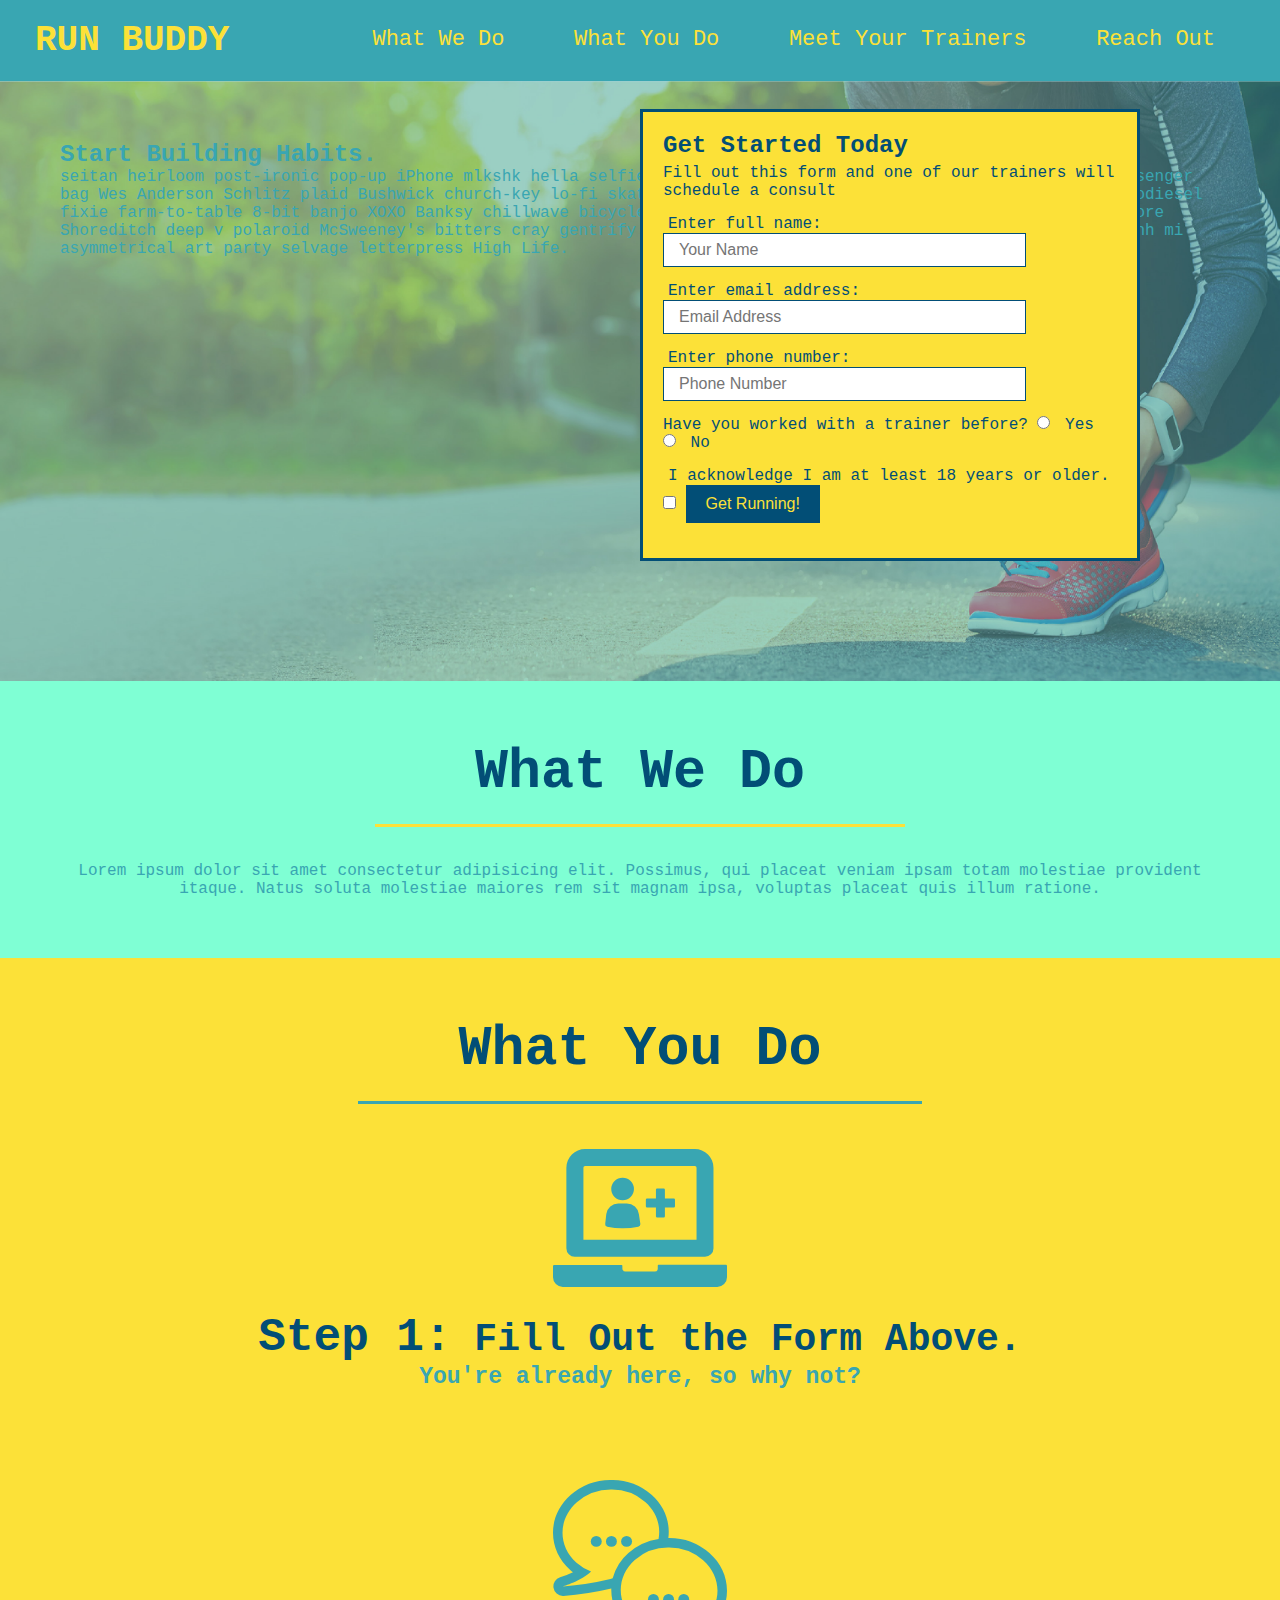
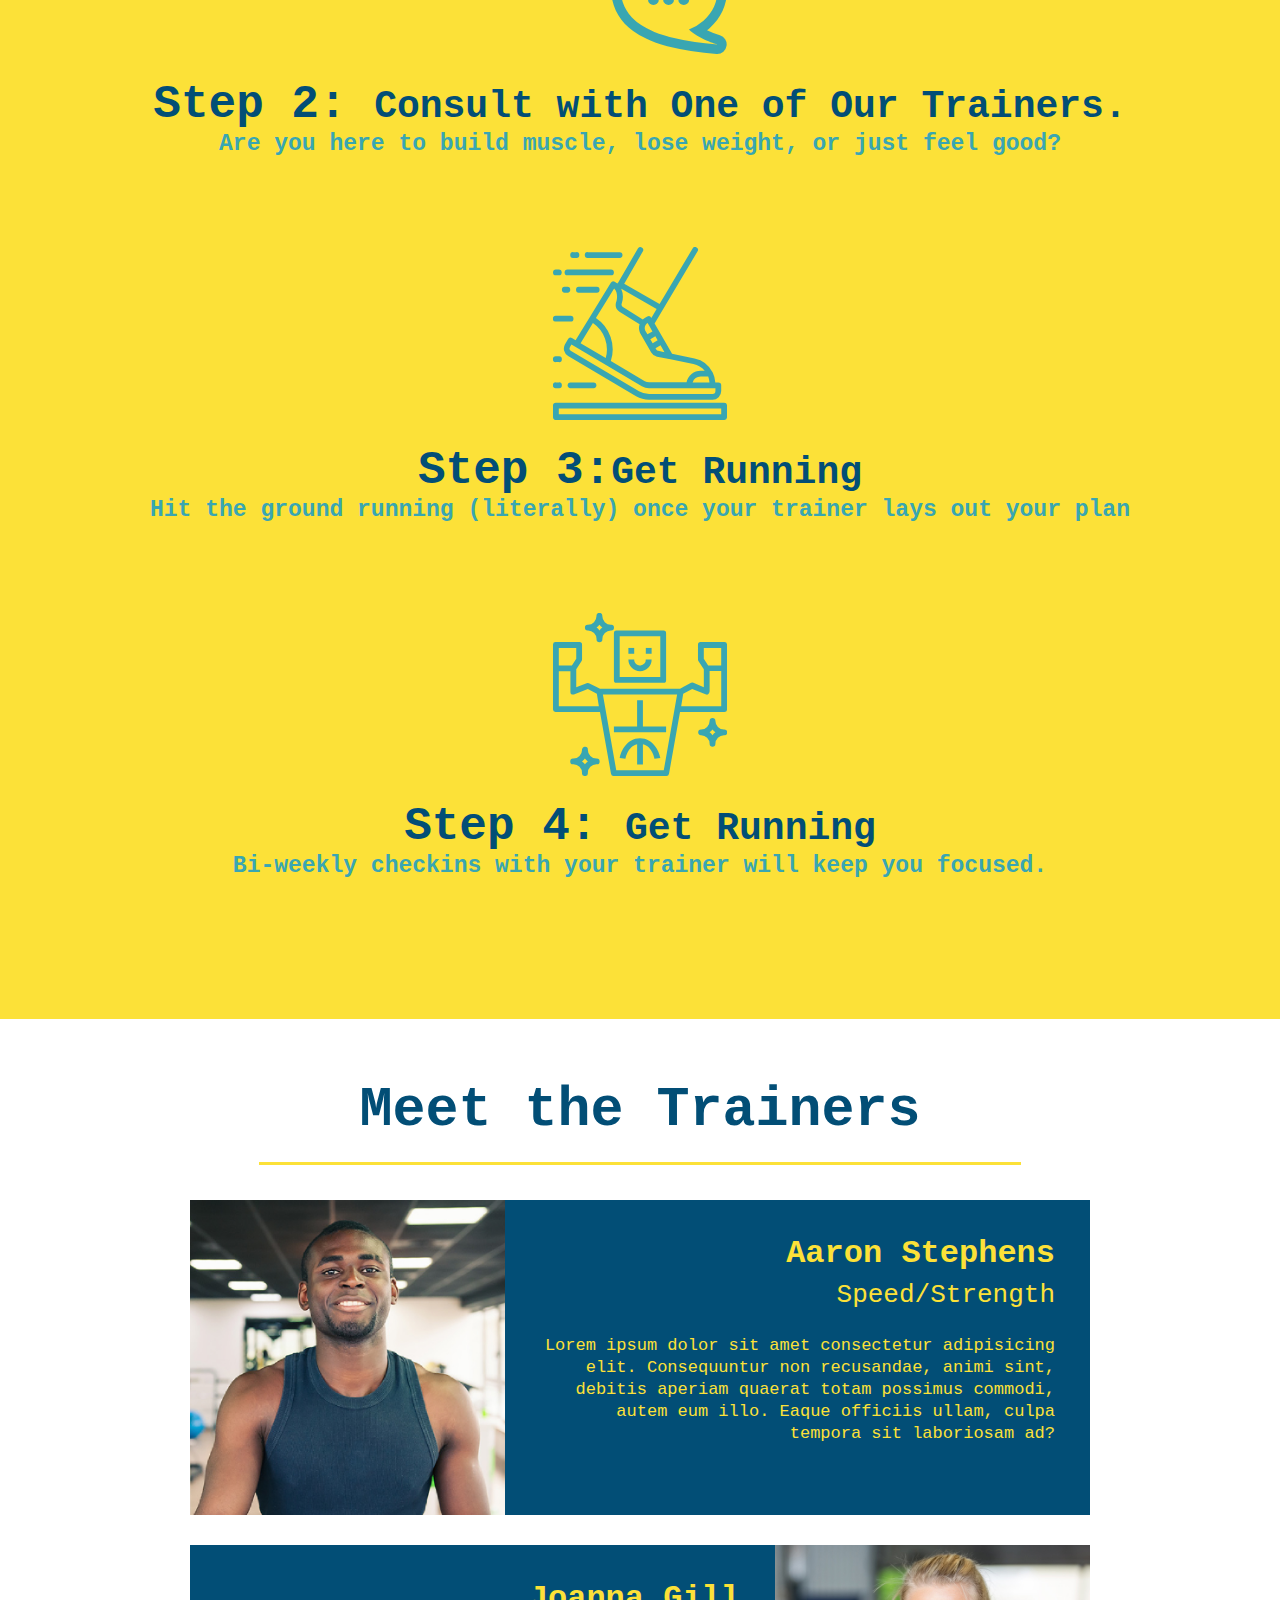
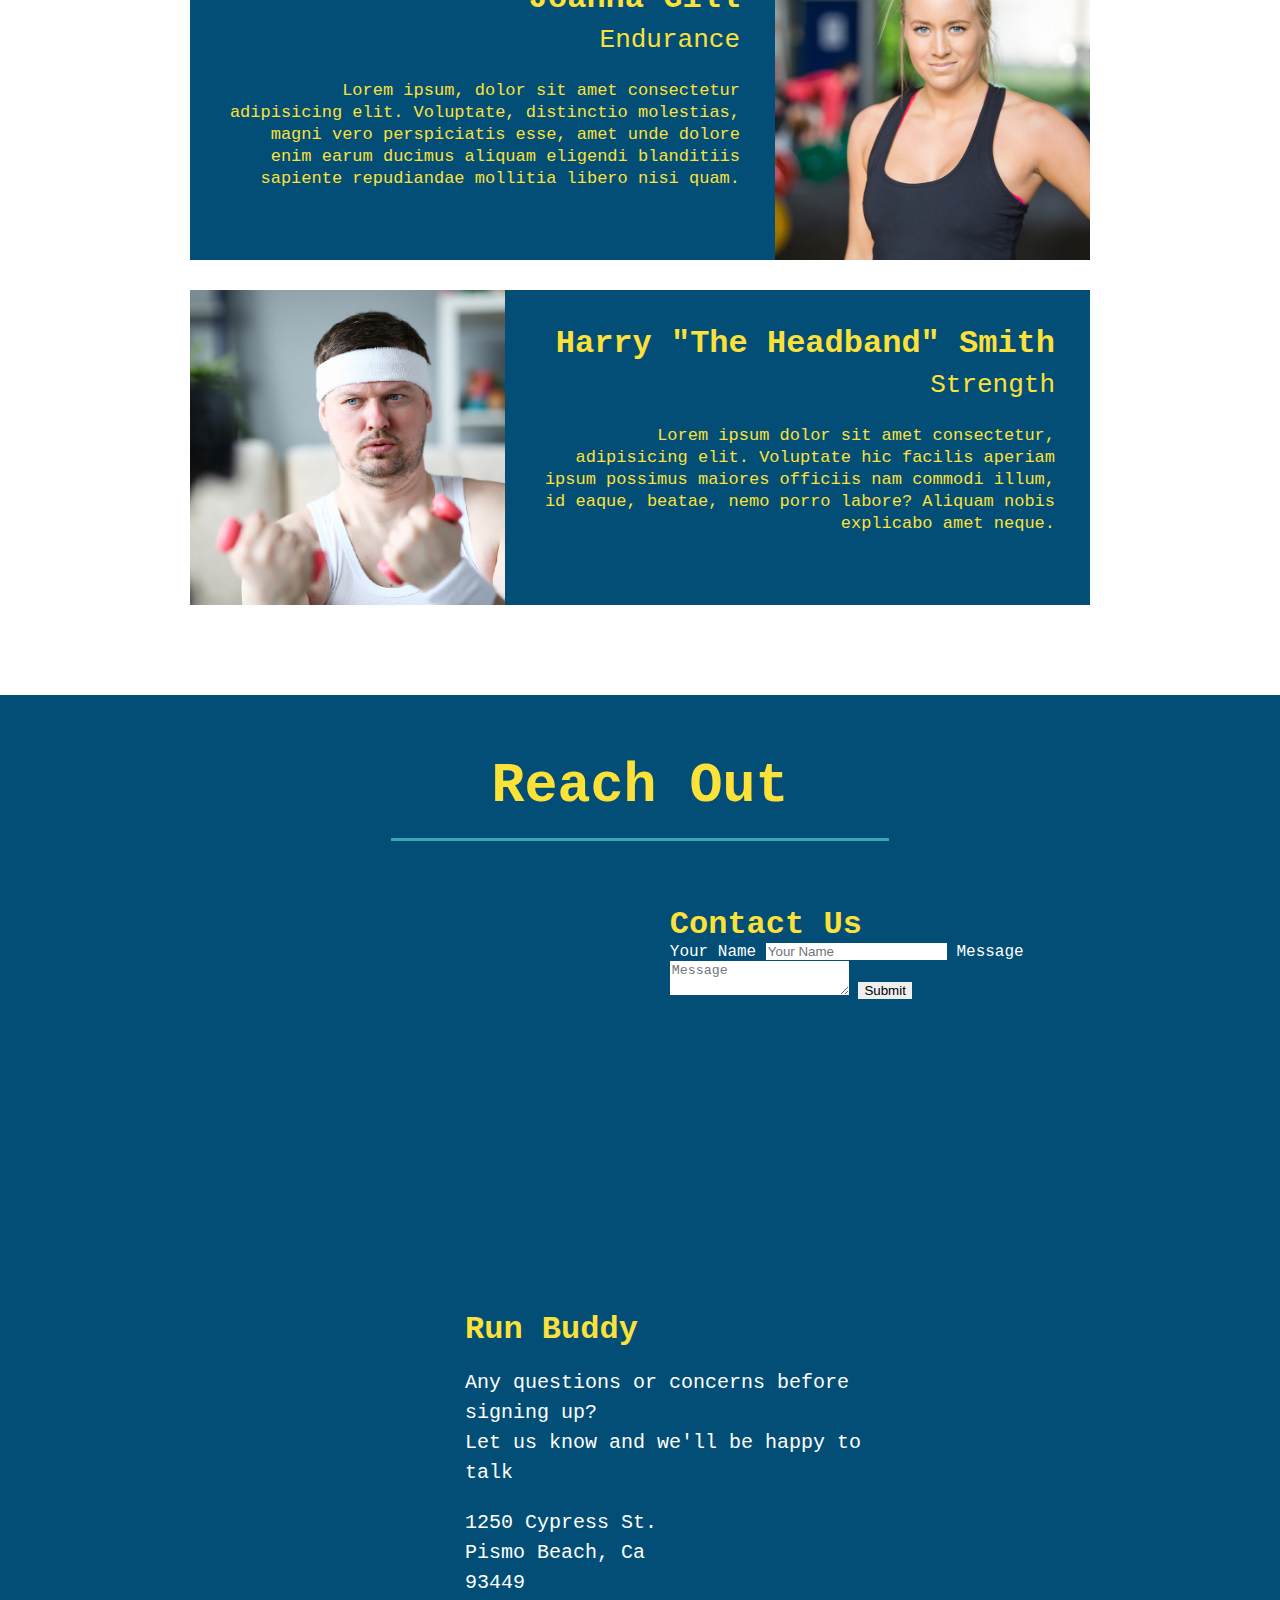
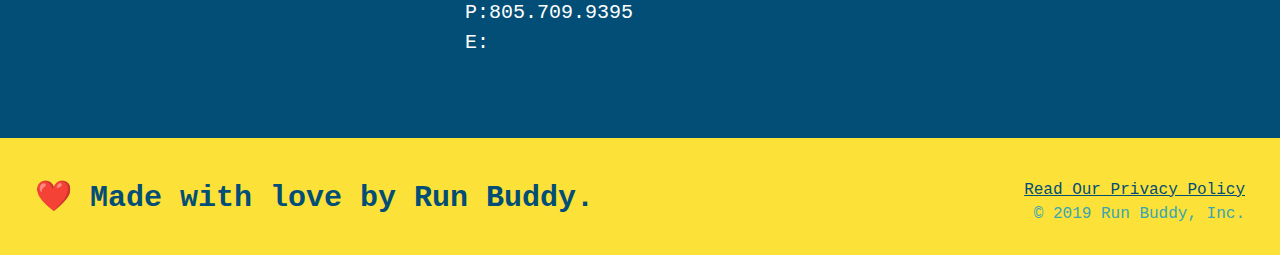
<file: index.html>
<!DOCTYPE html>
<html lang="en">
    <head>
        <meta charset="UTF-8" />
        <title>Run Buddy</title>
        <link rel="stylesheet" href="./assets/CSS/style.css">
    
    </head>
    <body>
        <!--navigation-->
        <header>
            <h1>
                <a href="/">RUN BUDDY</a>
                </h1>
            <nav>
                <!--Unordered list element-->
                <ul>
                    <li>
                    <!--anchored elements-->    
                        <a href="#what-we-do">What We Do</a>
                    </li>
                    <li>
                        <a href="#what-you-do">What You Do</a>
                    </li>
                    <li>
                        <a href="#your-trainers">Meet Your Trainers</a>
                    </li>
                    <li>
                        <a href="#reach-out">Reach Out</a>
                    </li>  
                </ul>
            </nav>
        </header>
        <!--end navigation-->

        <!--hero/jumbotron-->
        <section class="hero">
            <div class="hero-cta">
                <h2>Start Building Habits.</h2>
                <p>
                  seitan heirloom post-ironic pop-up iPhone mlkshk hella selfies fashion axe occupy readymade put a bird on it messenger bag Wes Anderson Schlitz plaid Bushwick church-key lo-fi skateboard slow-carb hashtag trust fund Williamsburg biodiesel fixie farm-to-table 8-bit banjo XOXO Banksy chillwave bicycle rights retro cliche tattooed bespoke irony mumblecore Shoreditch deep v polaroid McSweeney's bitters cray gentrify tofu Marfa you probably haven't heard of them yr banh mi asymmetrical art party selvage letterpress High Life.
                </p>
              </div>
            <div class="hero-form">
                 <h3>Get Started Today</h3>
                    <p>Fill out this form and one of our trainers will schedule a consult</p>
                    <form>
                        <label for ="name">
                            Enter full name:</label>
                        <input type ="text" placeholder="Your Name" name="name" id="name"class="form-input"/>
                        <label for ="email">
                            Enter email address:</label> 
                        <input type ="text" placeholder="Email Address" name="email" id="email"class="form-input"/>
                        <label for ="phone">
                            Enter phone number:</label>
                        <input type="tel" placeholder="Phone Number" name="phone" id="phone"class="form-input"/>
                        <p>
                            Have you worked with a trainer before?
                            <input type="radio" name="trainer-confirm" id="trainer-yes" />
                            <label for="trainer-yes">Yes</label>
                            <input type="radio" name="trainer-confirm" id="trainer-no" />
                            <label for="trainer-no">No</label>
                        </p>
                        <p>
                            <label for="checkbox">I acknowledge I am at least 18 years or older.</label>
                            <input type="checkbox" name="age-confirm" id="checkbox"/>
                            <button type ="submit">
                            Get Running!
                        
                            </button>
                        </p>
                      
                    </form>

            </div>
        </section>
        <!--end hero-->
        <!--"what we do" section-->
        <section id="what we do" class="intro">
            <h2 class="section-title primary-border">What We Do</h2>
            <p>Lorem ipsum dolor sit amet consectetur adipisicing elit. Possimus, qui placeat veniam ipsam totam molestiae provident itaque. Natus soluta molestiae maiores rem sit magnam ipsa, voluptas placeat quis illum ratione.

            </p>
        </section>
        <!--"What you do" section-->
        <section id="what you do" class="steps">
            <h2 class="section-title secondary-border">What You Do</h2>
            <div>
                <!--insert img element-->
                <img src="./assets/step-1.svg" alt=""/>
                <h3>
                    Step 1:<span> Fill Out the Form Above.</span>
                    <p>You're already here, so why not?
                    </p>
                </h3>
            </div>
            <div>
                <img src="assets/step-2.svg"alt=""/>
                <h3>
                    Step 2: <span>Consult with One of Our Trainers.</span>
                    <p>Are you here to build muscle, lose weight, or just feel good?</p>
                </h3>
            </div>
            <div>
                <img src="assets/step-3.svg"alt=""/>
                <h3>
                    Step 3:<span>Get Running</span>
                    <p>Hit the ground running (literally) once your trainer lays out your plan</p>
                </h3>
            </div>
            <div>
                <img src="assets/step-4.svg"alt=""/>
                <h3>Step 4: <span>Get Running</span>
                    <p>Bi-weekly checkins with your trainer will keep you focused.</p>
                </h3>
            </div>
        </section>
        <!--"Meet the trainers" section-->
        <section id="your-trainers" class="trainers">
            <h2 class="section-title primary-border">Meet the Trainers</h2>
            <article class="trainer">
                <img src="assets/trainer-1.jpg"alt="Aaron Stephens in his workout clothes ready to pump iron."/>
               <div class="trainer-bio text-right">
                <h3>Aaron Stephens</h3>
                <h4>Speed/Strength</h4>
                    <p> Lorem ipsum dolor sit amet consectetur adipisicing elit. Consequuntur non recusandae, animi sint, debitis aperiam quaerat totam possimus commodi, autem eum illo. Eaque officiis ullam, culpa tempora sit laboriosam ad?
                    </p>
                </div>
            </article>
            <!-- second trainer bio -->
            <article class="trainer">
                <div class="trainer-bio text-right">
                <h3>Joanna Gill</h3>
                <h4>Endurance</h4>
                <p>Lorem ipsum, dolor sit amet consectetur adipisicing elit. Voluptate, distinctio molestias, magni vero perspiciatis esse, amet unde dolore enim earum ducimus aliquam eligendi blanditiis sapiente repudiandae mollitia libero nisi quam.</p>
            </div>
            <img src="assets/trainer-2.jpg"/>
            </article>
            <!-- third trainer bio -->
            <article class="trainer">
                <img src="./assets/trainer-3.jpg"/>
                <div class="trainer-bio text-right">
                <h3>Harry "The Headband" Smith</h3>
                <h4>Strength</h4>
                <p>Lorem ipsum dolor sit amet consectetur, adipisicing elit. Voluptate hic facilis aperiam ipsum possimus maiores officiis nam commodi illum, id eaque, beatae, nemo porro labore? Aliquam nobis explicabo amet neque.</p>
            </div>
            </article>
        </section>
        <!--"Reach Out" section-->
        <section id="reach-out" class="contact">
            <h2 class="section-title secondary-border">Reach Out</h2>
            <div class="contact-info">
                <iframe src="https://www.google.com/maps/embed?pb=!1m18!1m12!1m3!1d13050.096762021138!2d-120.65393316693259!3d35.14354558516844!2m3!1f0!2f0!3f0!3m2!1i1024!2i768!4f13.1!3m3!1m2!1s0x80ec58e867e41d0d%3A0xd57b26a9590ce3a0!2s1250%20Cypress%20St%2C%20Pismo%20Beach%2C%20CA%2093449!5e0!3m2!1sen!2sus!4v1636584847705!5m2!1sen!2sus" 
                    frameborder="0"
                    style="border:0;" 
                    allowfullscreen>
                </iframe>
            <div class="contact-form">
                <h3>Contact Us</h3>
                <form>
                   <label for="contact-name">Your Name</label>
                   <input type="text" id="contact-name" placeholder="Your Name" />
              
                   <label for="contact-message">Message</label>
                   <textarea id="contact-message" placeholder="Message"></textarea>
              
                   <button type="submit">Submit</button>
                  </form>
            </div>
            <div>
                <h3>Run Buddy</h3>
                <p>Any questions or concerns before signing up?
                    <br />
                    Let us know and we'll be happy to talk
                </p>
                <address>1250 Cypress St.<br />
                    Pismo Beach, Ca <br />
                    93449<br />
                    P:805.709.9395 <br />
                    E: <a href="mailto:info@runbuddy.io"></a>
                </address>
            </div>
            </div>
            
        </section>

       <footer>
        
            <h2>❤️ Made with love by Run Buddy.</h2> 
            <div>
                <a href="privacy-policy.html">Read Our Privacy Policy</a>
                <br />
                &copy; 2019 Run Buddy, Inc.
            </div>
       </footer> 
    </body>
</file>
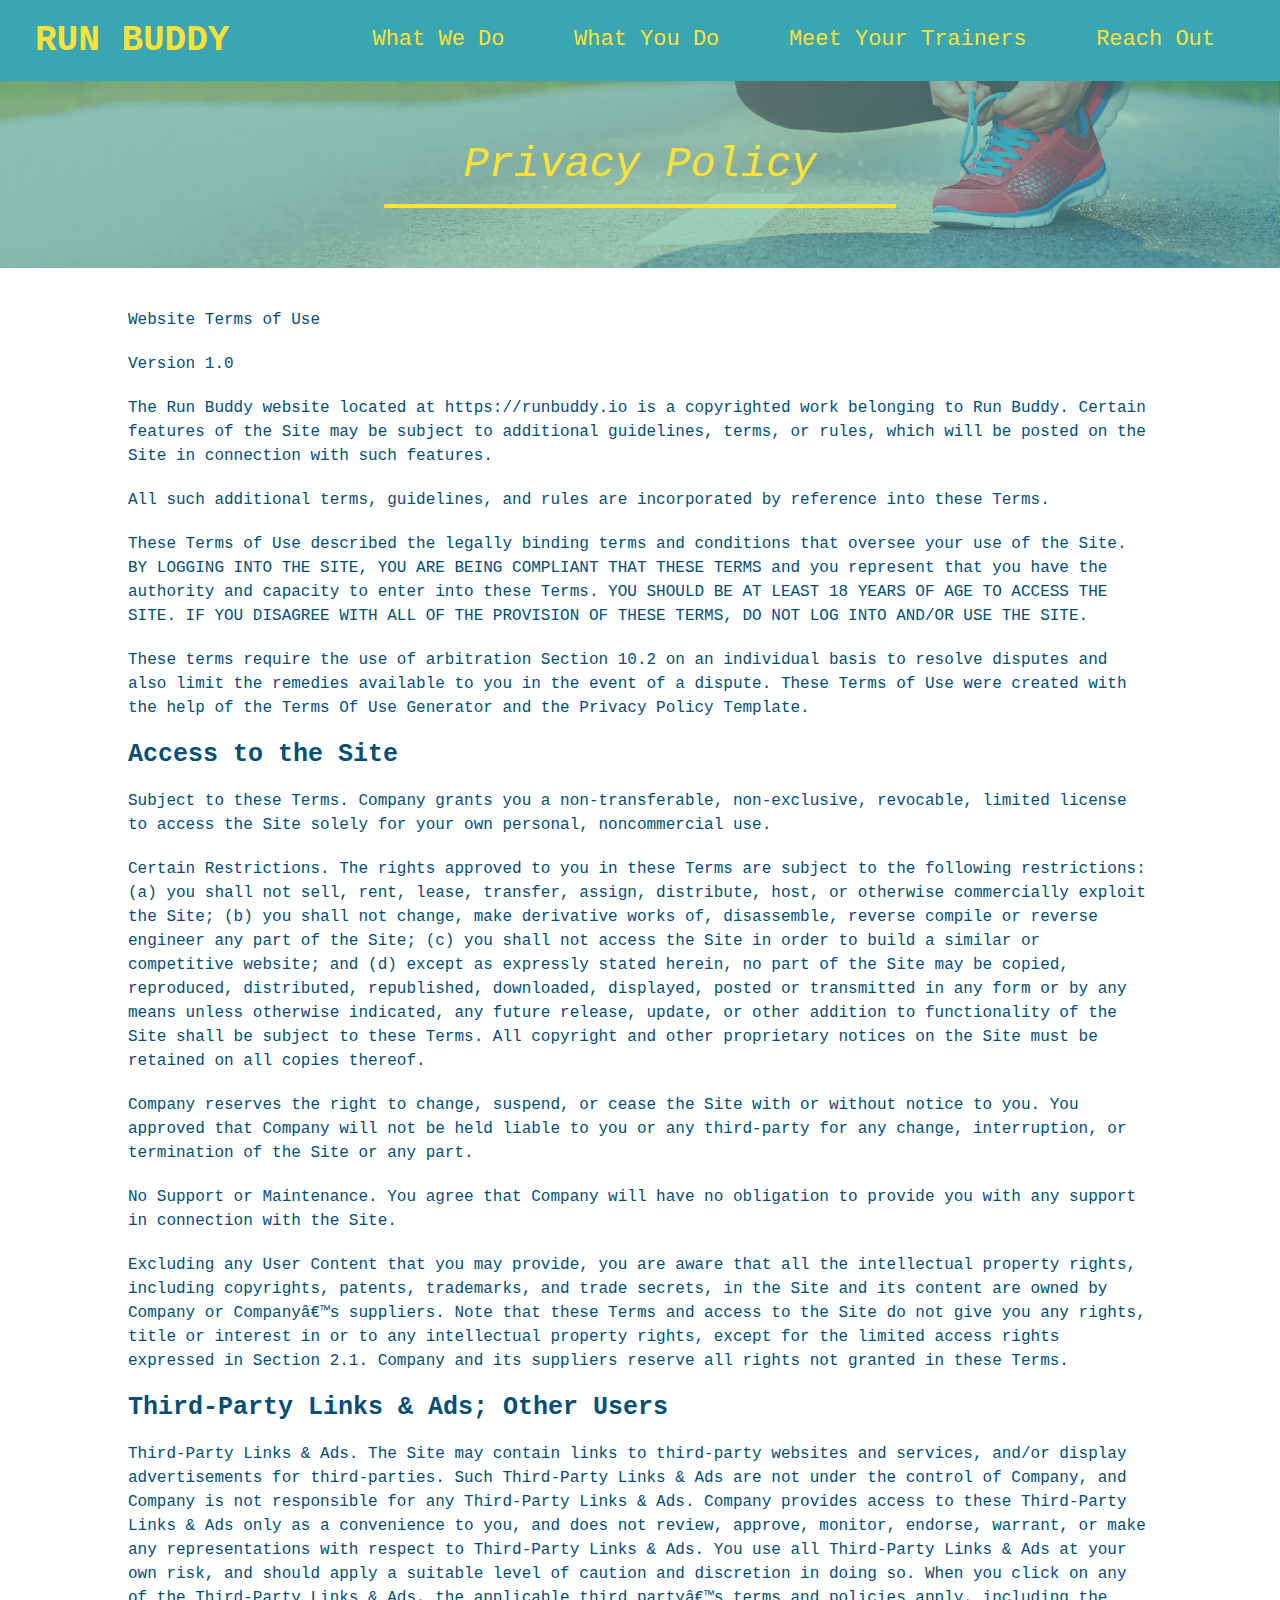
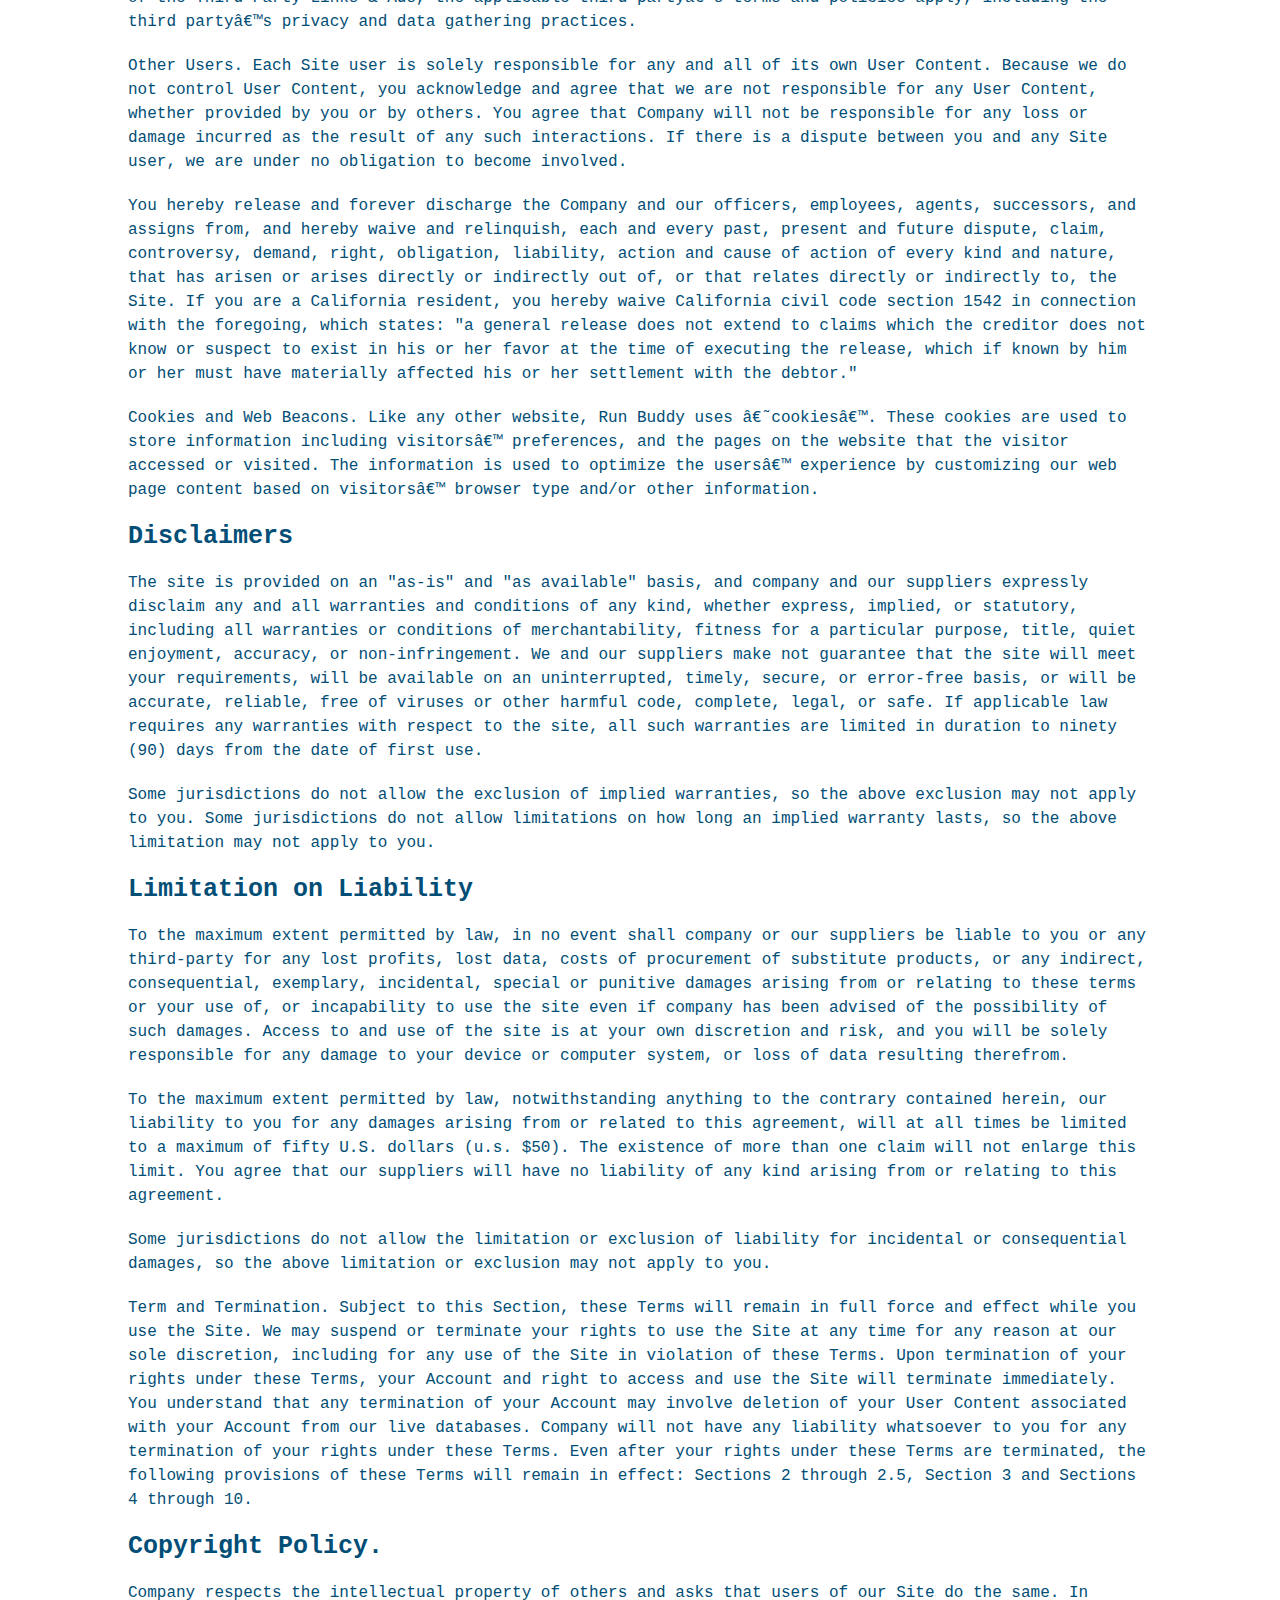
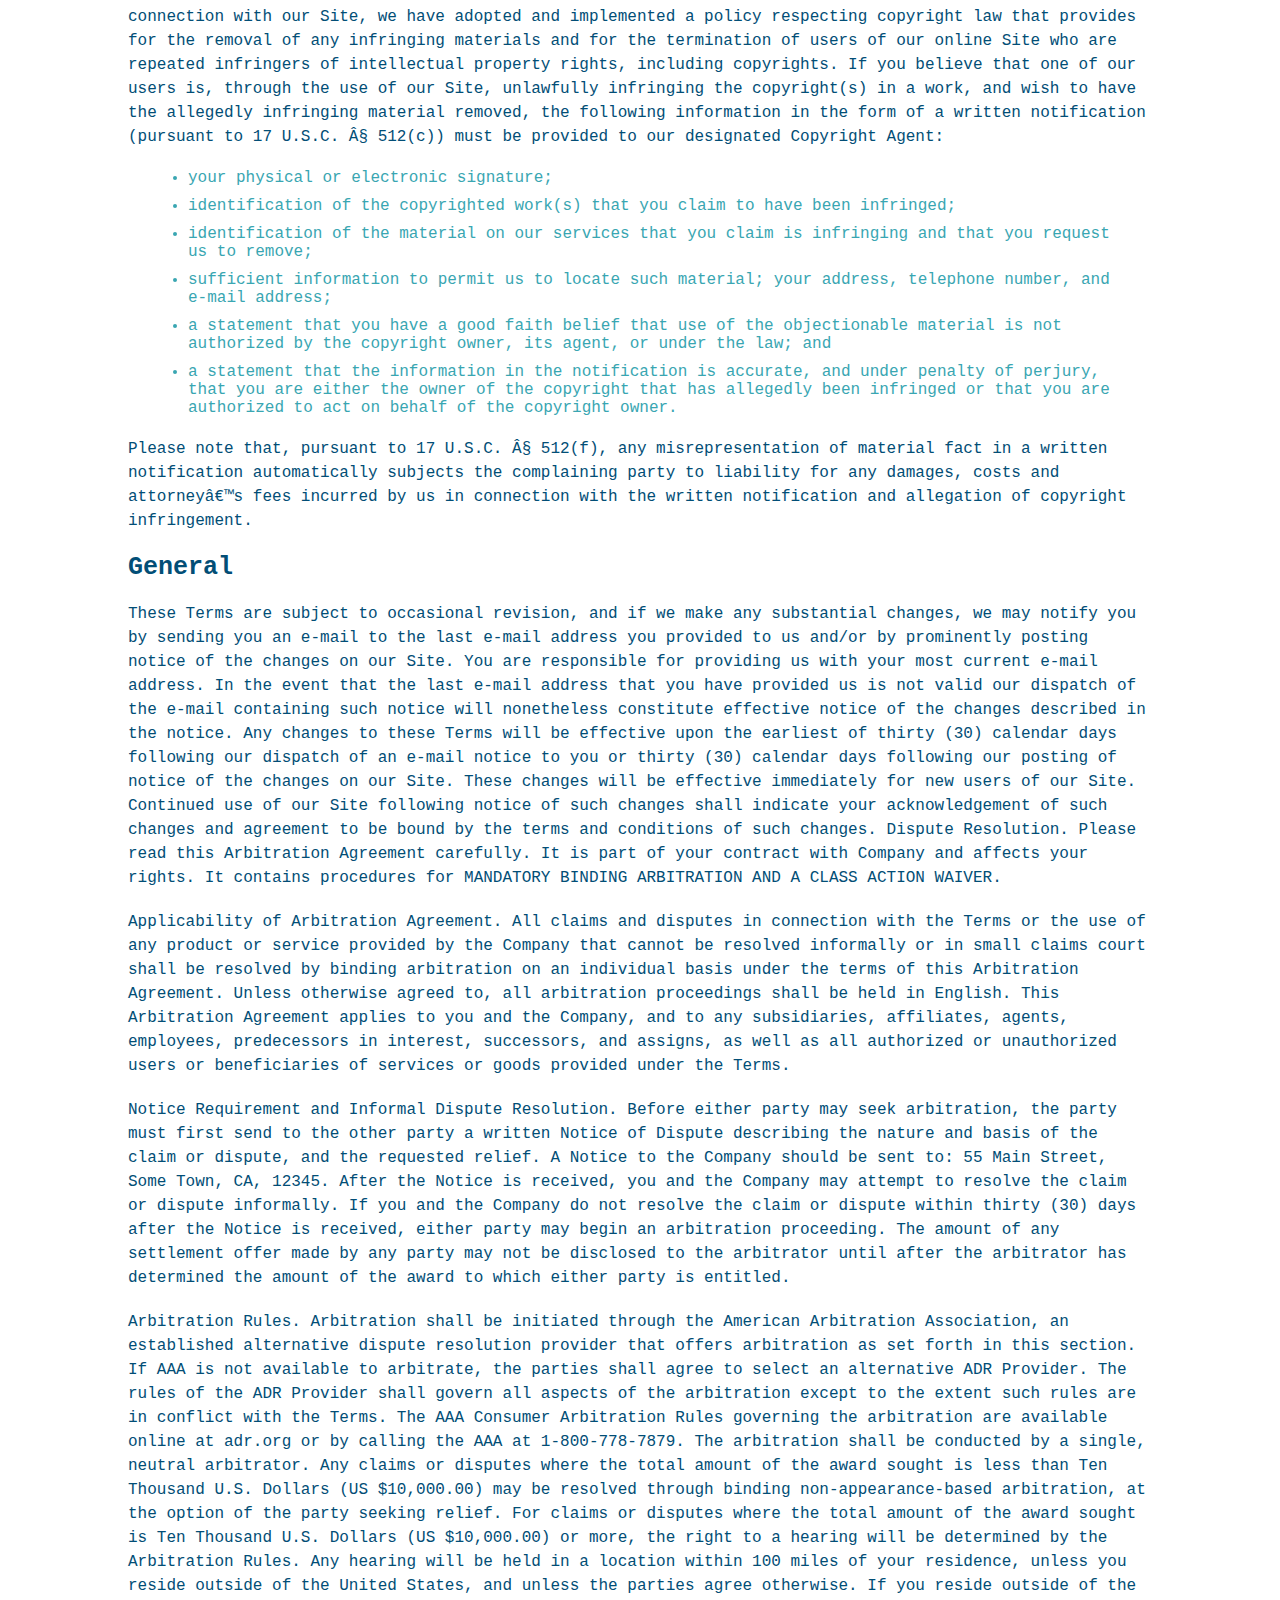
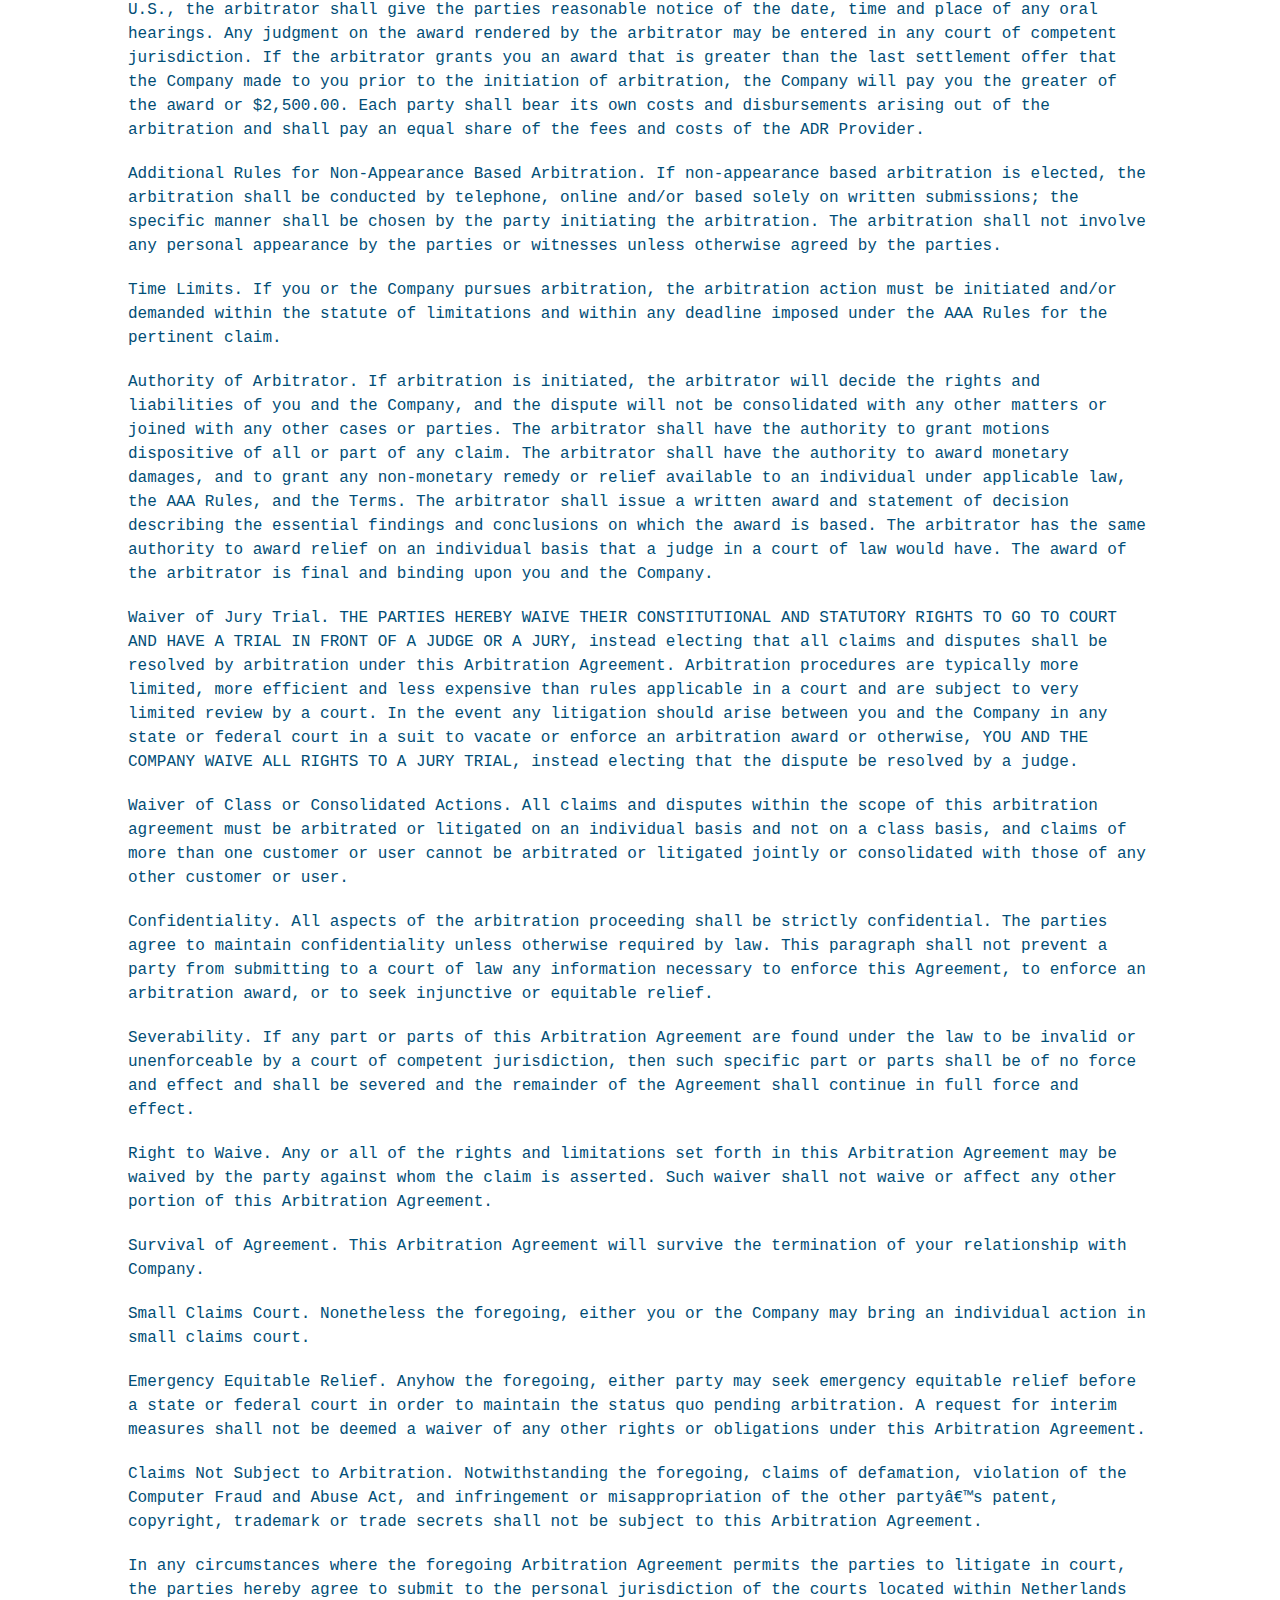
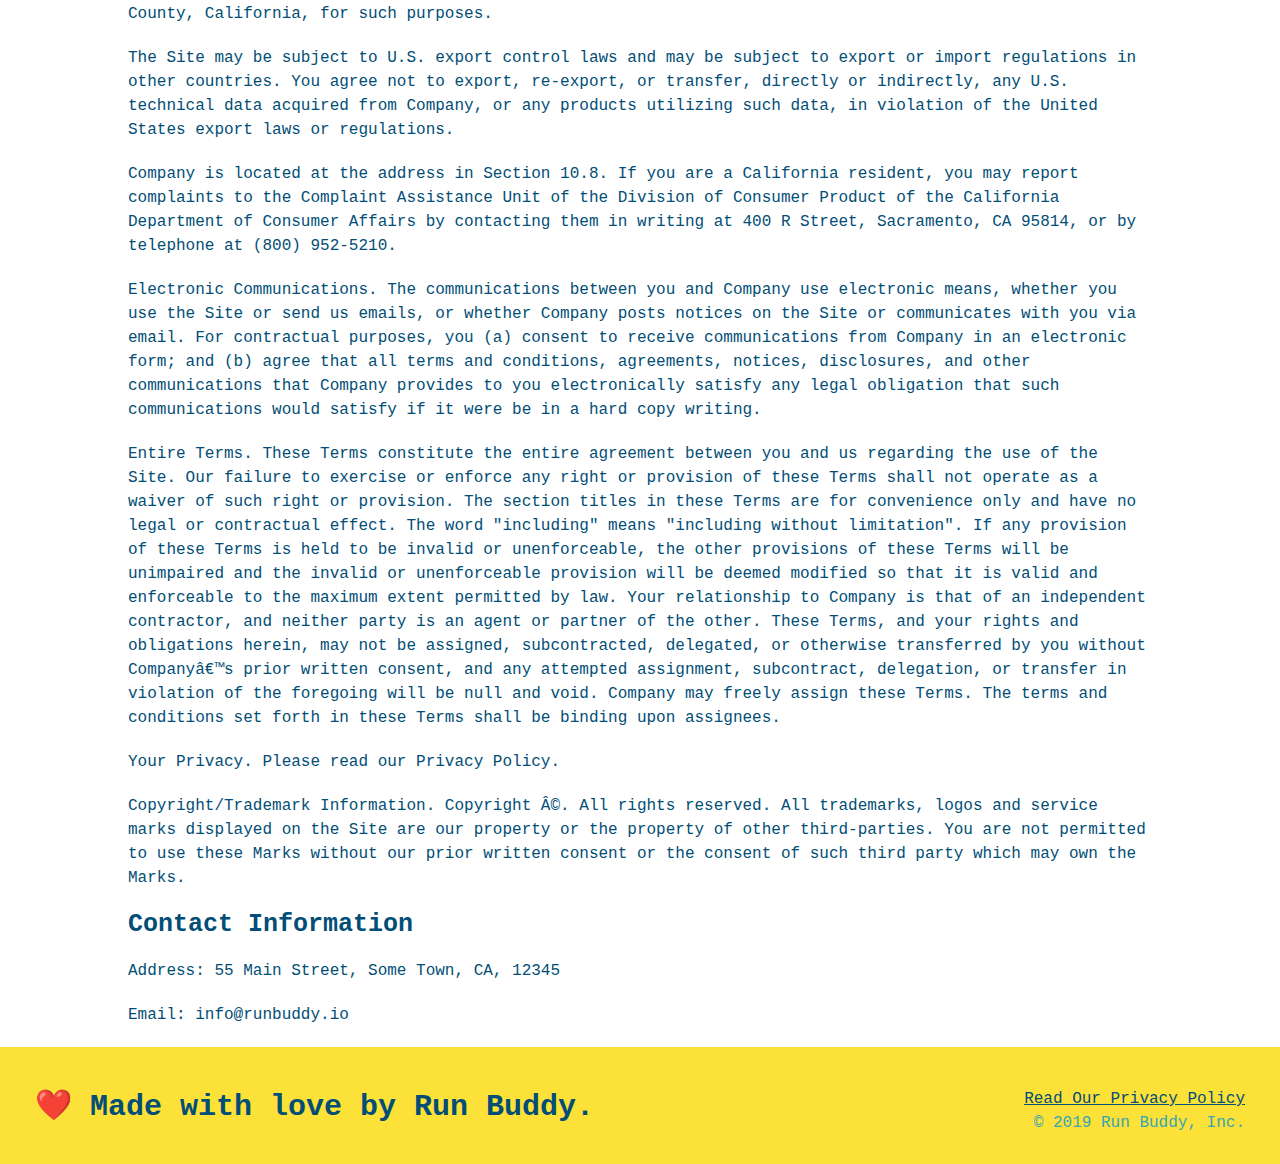
<file: privacy-policy.html>
<!DOCTYPE html>
<html lang="en">
  <head>
    <meta charset="UTF-8" />
    <title>Privacy Policy - Run Buddy</title>
    <link rel="stylesheet" href="./assets/CSS/style.css"/>
    
    <link rel="stylesheet" href="assets/CSS/secondary-styles.css"/>
  </head>
  <body>
              <!--navigation-->
              <header>
                <h1>RUN BUDDY</h1>
                <nav>
                    <!--Unordered list element-->
                    <ul>
                        <li>
                        <!--anchored elements-->    
                            <a href="./index.html#what-we-do">What We Do</a>
                        </li>
                        <li>
                            <a href="./index.html#what-you-do">What You Do</a>
                        </li>
                        <li>
                            <a href="./index.html#your-trainers">Meet Your Trainers</a>
                        </li>
                        <li>
                            <a href="./index.html#reach-out">Reach Out</a>
                        </li>  
                    </ul>
                </nav>
            </header>
            <!--end navigation-->
            <!-- hero/jumbotron -->
            <section class="hero">
                <h2 class="page-title">
                Privacy Policy
                </h2>
            </section>
            <article class="secondary-content">
                <p>
                    Website Terms of Use
                  </p>
            
                  <p>
                    Version 1.0
                  </p>
            
                  <p>
                    The Run Buddy website located at https://runbuddy.io is a copyrighted work belonging to Run Buddy. Certain
                    features of the Site may be subject to additional guidelines, terms, or rules, which will be posted on the Site
                    in connection with such features.
                  </p>
            
                  <p>
                    All such additional terms, guidelines, and rules are incorporated by reference into these Terms.
                  </p>
            
                  <p>
                    These Terms of Use described the legally binding terms and conditions that oversee your use of the Site. BY
                    LOGGING INTO THE SITE, YOU ARE BEING COMPLIANT THAT THESE TERMS and you represent that you have the authority
                    and capacity to enter into these Terms. YOU SHOULD BE AT LEAST 18 YEARS OF AGE TO ACCESS THE SITE. IF YOU
                    DISAGREE WITH ALL OF THE PROVISION OF THESE TERMS, DO NOT LOG INTO AND/OR USE THE SITE.
                  </p>
            
                  <p>
                    These terms require the use of arbitration Section 10.2 on an individual basis to resolve disputes and also
                    limit the remedies available to you in the event of a dispute. These Terms of Use were created with the help of
                    the Terms Of Use Generator and the Privacy Policy Template.
                  </p>
            
                  <h3>
                    Access to the Site
                  </h3>
            
                  <p>
                    Subject to these Terms. Company grants you a non-transferable, non-exclusive, revocable, limited license to
                    access the Site solely for your own personal, noncommercial use.
                  </p>
            
                  <p>
                    Certain Restrictions. The rights approved to you in these Terms are subject to the following restrictions: (a)
                    you shall not sell, rent, lease, transfer, assign, distribute, host, or otherwise commercially exploit the Site;
                    (b) you shall not change, make derivative works of, disassemble, reverse compile or reverse engineer any part of
                    the Site; (c) you shall not access the Site in order to build a similar or competitive website; and (d) except
                    as expressly stated herein, no part of the Site may be copied, reproduced, distributed, republished, downloaded,
                    displayed, posted or transmitted in any form or by any means unless otherwise indicated, any future release,
                    update, or other addition to functionality of the Site shall be subject to these Terms. All copyright and other
                    proprietary notices on the Site must be retained on all copies thereof.
                  </p>
            
                  <p>
                    Company reserves the right to change, suspend, or cease the Site with or without notice to you. You approved
                    that Company will not be held liable to you or any third-party for any change, interruption, or termination of
                    the Site or any part.
                  </p>
            
                  <p>
                    No Support or Maintenance. You agree that Company will have no obligation to provide you with any support in
                    connection with the Site.
                  </p>
            
                  <p>
                    Excluding any User Content that you may provide, you are aware that all the intellectual property rights,
                    including copyrights, patents, trademarks, and trade secrets, in the Site and its content are owned by Company
                    or Companyâ€™s suppliers. Note that these Terms and access to the Site do not give you any rights, title or
                    interest in or to any intellectual property rights, except for the limited access rights expressed in Section
                    2.1. Company and its suppliers reserve all rights not granted in these Terms.
                  </p>
            
                  <h3>
                    Third-Party Links & Ads; Other Users
                  </h3>
            
                  <p>
                    Third-Party Links & Ads. The Site may contain links to third-party websites and services, and/or display
                    advertisements for third-parties. Such Third-Party Links & Ads are not under the control of Company, and Company
                    is not responsible for any Third-Party Links & Ads. Company provides access to these Third-Party Links & Ads
                    only as a convenience to you, and does not review, approve, monitor, endorse, warrant, or make any
                    representations with respect to Third-Party Links & Ads. You use all Third-Party Links & Ads at your own risk,
                    and should apply a suitable level of caution and discretion in doing so. When you click on any of the
                    Third-Party Links & Ads, the applicable third partyâ€™s terms and policies apply, including the third partyâ€™s
                    privacy and data gathering practices.
                  </p>
            
                  <p>
                    Other Users. Each Site user is solely responsible for any and all of its own User Content. Because we do not
                    control User Content, you acknowledge and agree that we are not responsible for any User Content, whether
                    provided by you or by others. You agree that Company will not be responsible for any loss or damage incurred as
                    the result of any such interactions. If there is a dispute between you and any Site user, we are under no
                    obligation to become involved.
                  </p>
            
                  <p>
                    You hereby release and forever discharge the Company and our officers, employees, agents, successors, and
                    assigns from, and hereby waive and relinquish, each and every past, present and future dispute, claim,
                    controversy, demand, right, obligation, liability, action and cause of action of every kind and nature, that has
                    arisen or arises directly or indirectly out of, or that relates directly or indirectly to, the Site. If you are
                    a California resident, you hereby waive California civil code section 1542 in connection with the foregoing,
                    which states: "a general release does not extend to claims which the creditor does not know or suspect to exist
                    in his or her favor at the time of executing the release, which if known by him or her must have materially
                    affected his or her settlement with the debtor."
                  </p>
            
                  <p>
                    Cookies and Web Beacons. Like any other website, Run Buddy uses â€˜cookiesâ€™. These cookies are used to store
                    information including visitorsâ€™ preferences, and the pages on the website that the visitor accessed or visited.
                    The information is used to optimize the usersâ€™ experience by customizing our web page content based on visitorsâ€™
                    browser type and/or other information.
                  </p>
            
                  <h3>
                    Disclaimers
                  </h3>
            
                  <p>
                    The site is provided on an "as-is" and "as available" basis, and company and our suppliers expressly disclaim
                    any and all warranties and conditions of any kind, whether express, implied, or statutory, including all
                    warranties or conditions of merchantability, fitness for a particular purpose, title, quiet enjoyment, accuracy,
                    or non-infringement. We and our suppliers make not guarantee that the site will meet your requirements, will be
                    available on an uninterrupted, timely, secure, or error-free basis, or will be accurate, reliable, free of
                    viruses or other harmful code, complete, legal, or safe. If applicable law requires any warranties with respect
                    to the site, all such warranties are limited in duration to ninety (90) days from the date of first use.
                  </p>
            
                  <p>
                    Some jurisdictions do not allow the exclusion of implied warranties, so the above exclusion may not apply to
                    you. Some jurisdictions do not allow limitations on how long an implied warranty lasts, so the above limitation
                    may not apply to you.
                  </p>
            
                  <h3>
                    Limitation on Liability
                  </h3>
            
                  <p>
                    To the maximum extent permitted by law, in no event shall company or our suppliers be liable to you or any
                    third-party for any lost profits, lost data, costs of procurement of substitute products, or any indirect,
                    consequential, exemplary, incidental, special or punitive damages arising from or relating to these terms or
                    your use of, or incapability to use the site even if company has been advised of the possibility of such
                    damages. Access to and use of the site is at your own discretion and risk, and you will be solely responsible
                    for any damage to your device or computer system, or loss of data resulting therefrom.
                  </p>
            
                  <p>
                    To the maximum extent permitted by law, notwithstanding anything to the contrary contained herein, our liability
                    to you for any damages arising from or related to this agreement, will at all times be limited to a maximum of
                    fifty U.S. dollars (u.s. $50). The existence of more than one claim will not enlarge this limit. You agree that
                    our suppliers will have no liability of any kind arising from or relating to this agreement.
                  </p>
            
                  <p>
                    Some jurisdictions do not allow the limitation or exclusion of liability for incidental or consequential
                    damages, so the above limitation or exclusion may not apply to you.
                  </p>
            
                  <p>
                    Term and Termination. Subject to this Section, these Terms will remain in full force and effect while you use
                    the Site. We may suspend or terminate your rights to use the Site at any time for any reason at our sole
                    discretion, including for any use of the Site in violation of these Terms. Upon termination of your rights under
                    these Terms, your Account and right to access and use the Site will terminate immediately. You understand that
                    any termination of your Account may involve deletion of your User Content associated with your Account from our
                    live databases. Company will not have any liability whatsoever to you for any termination of your rights under
                    these Terms. Even after your rights under these Terms are terminated, the following provisions of these Terms
                    will remain in effect: Sections 2 through 2.5, Section 3 and Sections 4 through 10.
                  </p>
            
                  <h3>
                    Copyright Policy.
                  </h3>
            
                  <p>
                    Company respects the intellectual property of others and asks that users of our Site do the same. In connection
                    with our Site, we have adopted and implemented a policy respecting copyright law that provides for the removal
                    of any infringing materials and for the termination of users of our online Site who are repeated infringers of
                    intellectual property rights, including copyrights. If you believe that one of our users is, through the use of
                    our Site, unlawfully infringing the copyright(s) in a work, and wish to have the allegedly infringing material
                    removed, the following information in the form of a written notification (pursuant to 17 U.S.C. Â§ 512(c)) must
                    be provided to our designated Copyright Agent:
                  </p>
            
                  <ul>
                    <li>
                      your physical or electronic signature;
                    </li>
                    <li>
                      identification of the copyrighted work(s) that you claim to have been infringed;
                    </li>
                    <li>
                      identification of the material on our services that you claim is infringing and that you request us to remove;
                    </li>
                    <li>
                      sufficient information to permit us to locate such material; your address, telephone number, and e-mail
                      address;
                    </li>
                    <li>
                      a statement that you have a good faith belief that use of the objectionable material is not authorized by the
                      copyright owner, its agent, or under the law; and
                    </li>
                    <li>
                      a statement that the information in the notification is accurate, and under penalty of perjury, that you are
                      either the owner of the copyright that has allegedly been infringed or that you are authorized to act on
                      behalf of the copyright owner.
                    </li>
                  </ul>
            
                  <p>
                    Please note that, pursuant to 17 U.S.C. Â§ 512(f), any misrepresentation of material fact in a written
                    notification automatically subjects the complaining party to liability for any damages, costs and attorneyâ€™s
                    fees incurred by us in connection with the written notification and allegation of copyright infringement.
                  </p>
            
                  <h3>
                    General
                  </h3>
            
                  <p>
                    These Terms are subject to occasional revision, and if we make any substantial changes, we may notify you by
                    sending you an e-mail to the last e-mail address you provided to us and/or by prominently posting notice of the
                    changes on our Site. You are responsible for providing us with your most current e-mail address. In the event
                    that the last e-mail address that you have provided us is not valid our dispatch of the e-mail containing such
                    notice will nonetheless constitute effective notice of the changes described in the notice. Any changes to these
                    Terms will be effective upon the earliest of thirty (30) calendar days following our dispatch of an e-mail
                    notice to you or thirty (30) calendar days following our posting of notice of the changes on our Site. These
                    changes will be effective immediately for new users of our Site. Continued use of our Site following notice of
                    such changes shall indicate your acknowledgement of such changes and agreement to be bound by the terms and
                    conditions of such changes. Dispute Resolution. Please read this Arbitration Agreement carefully. It is part of
                    your contract with Company and affects your rights. It contains procedures for MANDATORY BINDING ARBITRATION AND
                    A CLASS ACTION WAIVER.
                  </p>
            
                  <p>
                    Applicability of Arbitration Agreement. All claims and disputes in connection with the Terms or the use of any
                    product or service provided by the Company that cannot be resolved informally or in small claims court shall be
                    resolved by binding arbitration on an individual basis under the terms of this Arbitration Agreement. Unless
                    otherwise agreed to, all arbitration proceedings shall be held in English. This Arbitration Agreement applies to
                    you and the Company, and to any subsidiaries, affiliates, agents, employees, predecessors in interest,
                    successors, and assigns, as well as all authorized or unauthorized users or beneficiaries of services or goods
                    provided under the Terms.
                  </p>
            
                  <p>
                    Notice Requirement and Informal Dispute Resolution. Before either party may seek arbitration, the party must
                    first send to the other party a written Notice of Dispute describing the nature and basis of the claim or
                    dispute, and the requested relief. A Notice to the Company should be sent to: 55 Main Street, Some Town, CA,
                    12345. After the Notice is received, you and the Company may attempt to resolve the claim or dispute informally.
                    If you and the Company do not resolve the claim or dispute within thirty (30) days after the Notice is received,
                    either party may begin an arbitration proceeding. The amount of any settlement offer made by any party may not
                    be disclosed to the arbitrator until after the arbitrator has determined the amount of the award to which either
                    party is entitled.
                  </p>
            
                  <p>
                    Arbitration Rules. Arbitration shall be initiated through the American Arbitration Association, an established
                    alternative dispute resolution provider that offers arbitration as set forth in this section. If AAA is not
                    available to arbitrate, the parties shall agree to select an alternative ADR Provider. The rules of the ADR
                    Provider shall govern all aspects of the arbitration except to the extent such rules are in conflict with the
                    Terms. The AAA Consumer Arbitration Rules governing the arbitration are available online at adr.org or by
                    calling the AAA at 1-800-778-7879. The arbitration shall be conducted by a single, neutral arbitrator. Any
                    claims or disputes where the total amount of the award sought is less than Ten Thousand U.S. Dollars (US
                    $10,000.00) may be resolved through binding non-appearance-based arbitration, at the option of the party seeking
                    relief. For claims or disputes where the total amount of the award sought is Ten Thousand U.S. Dollars (US
                    $10,000.00) or more, the right to a hearing will be determined by the Arbitration Rules. Any hearing will be
                    held in a location within 100 miles of your residence, unless you reside outside of the United States, and
                    unless the parties agree otherwise. If you reside outside of the U.S., the arbitrator shall give the parties
                    reasonable notice of the date, time and place of any oral hearings. Any judgment on the award rendered by the
                    arbitrator may be entered in any court of competent jurisdiction. If the arbitrator grants you an award that is
                    greater than the last settlement offer that the Company made to you prior to the initiation of arbitration, the
                    Company will pay you the greater of the award or $2,500.00. Each party shall bear its own costs and
                    disbursements arising out of the arbitration and shall pay an equal share of the fees and costs of the ADR
                    Provider.
                  </p>
            
                  <p>
                    Additional Rules for Non-Appearance Based Arbitration. If non-appearance based arbitration is elected, the
                    arbitration shall be conducted by telephone, online and/or based solely on written submissions; the specific
                    manner shall be chosen by the party initiating the arbitration. The arbitration shall not involve any personal
                    appearance by the parties or witnesses unless otherwise agreed by the parties.
                  </p>
            
                  <p>
                    Time Limits. If you or the Company pursues arbitration, the arbitration action must be initiated and/or demanded
                    within the statute of limitations and within any deadline imposed under the AAA Rules for the pertinent claim.
                  </p>
            
                  <p>
                    Authority of Arbitrator. If arbitration is initiated, the arbitrator will decide the rights and liabilities of
                    you and the Company, and the dispute will not be consolidated with any other matters or joined with any other
                    cases or parties. The arbitrator shall have the authority to grant motions dispositive of all or part of any
                    claim. The arbitrator shall have the authority to award monetary damages, and to grant any non-monetary remedy
                    or relief available to an individual under applicable law, the AAA Rules, and the Terms. The arbitrator shall
                    issue a written award and statement of decision describing the essential findings and conclusions on which the
                    award is based. The arbitrator has the same authority to award relief on an individual basis that a judge in a
                    court of law would have. The award of the arbitrator is final and binding upon you and the Company.
                  </p>
            
                  <p>
                    Waiver of Jury Trial. THE PARTIES HEREBY WAIVE THEIR CONSTITUTIONAL AND STATUTORY RIGHTS TO GO TO COURT AND HAVE
                    A TRIAL IN FRONT OF A JUDGE OR A JURY, instead electing that all claims and disputes shall be resolved by
                    arbitration under this Arbitration Agreement. Arbitration procedures are typically more limited, more efficient
                    and less expensive than rules applicable in a court and are subject to very limited review by a court. In the
                    event any litigation should arise between you and the Company in any state or federal court in a suit to vacate
                    or enforce an arbitration award or otherwise, YOU AND THE COMPANY WAIVE ALL RIGHTS TO A JURY TRIAL, instead
                    electing that the dispute be resolved by a judge.
                  </p>
            
                  <p>
                    Waiver of Class or Consolidated Actions. All claims and disputes within the scope of this arbitration agreement
                    must be arbitrated or litigated on an individual basis and not on a class basis, and claims of more than one
                    customer or user cannot be arbitrated or litigated jointly or consolidated with those of any other customer or
                    user.
                  </p>
            
                  <p>
                    Confidentiality. All aspects of the arbitration proceeding shall be strictly confidential. The parties agree to
                    maintain confidentiality unless otherwise required by law. This paragraph shall not prevent a party from
                    submitting to a court of law any information necessary to enforce this Agreement, to enforce an arbitration
                    award, or to seek injunctive or equitable relief.
                  </p>
            
                  <p>
                    Severability. If any part or parts of this Arbitration Agreement are found under the law to be invalid or
                    unenforceable by a court of competent jurisdiction, then such specific part or parts shall be of no force and
                    effect and shall be severed and the remainder of the Agreement shall continue in full force and effect.
                  </p>
            
                  <p>
                    Right to Waive. Any or all of the rights and limitations set forth in this Arbitration Agreement may be waived
                    by the party against whom the claim is asserted. Such waiver shall not waive or affect any other portion of this
                    Arbitration Agreement.
                  </p>
            
                  <p>
                    Survival of Agreement. This Arbitration Agreement will survive the termination of your relationship with
                    Company.
                  </p>
            
                  <p>
                    Small Claims Court. Nonetheless the foregoing, either you or the Company may bring an individual action in small
                    claims court.
                  </p>
            
                  <p>
                    Emergency Equitable Relief. Anyhow the foregoing, either party may seek emergency equitable relief before a
                    state or federal court in order to maintain the status quo pending arbitration. A request for interim measures
                    shall not be deemed a waiver of any other rights or obligations under this Arbitration Agreement.
                  </p>
            
                  <p>
                    Claims Not Subject to Arbitration. Notwithstanding the foregoing, claims of defamation, violation of the
                    Computer Fraud and Abuse Act, and infringement or misappropriation of the other partyâ€™s patent, copyright,
                    trademark or trade secrets shall not be subject to this Arbitration Agreement.
                  </p>
            
                  <p>
                    In any circumstances where the foregoing Arbitration Agreement permits the parties to litigate in court, the
                    parties hereby agree to submit to the personal jurisdiction of the courts located within Netherlands County,
                    California, for such purposes.
                  </p>
            
                  <p>
                    The Site may be subject to U.S. export control laws and may be subject to export or import regulations in other
                    countries. You agree not to export, re-export, or transfer, directly or indirectly, any U.S. technical data
                    acquired from Company, or any products utilizing such data, in violation of the United States export laws or
                    regulations.
                  </p>
            
                  <p>
                    Company is located at the address in Section 10.8. If you are a California resident, you may report complaints
                    to the Complaint Assistance Unit of the Division of Consumer Product of the California Department of Consumer
                    Affairs by contacting them in writing at 400 R Street, Sacramento, CA 95814, or by telephone at (800) 952-5210.
                  </p>
            
                  <p>
                    Electronic Communications. The communications between you and Company use electronic means, whether you use the
                    Site or send us emails, or whether Company posts notices on the Site or communicates with you via email. For
                    contractual purposes, you (a) consent to receive communications from Company in an electronic form; and (b)
                    agree that all terms and conditions, agreements, notices, disclosures, and other communications that Company
                    provides to you electronically satisfy any legal obligation that such communications would satisfy if it were be
                    in a hard copy writing.
                  </p>
            
                  <p>
                    Entire Terms. These Terms constitute the entire agreement between you and us regarding the use of the Site. Our
                    failure to exercise or enforce any right or provision of these Terms shall not operate as a waiver of such right
                    or provision. The section titles in these Terms are for convenience only and have no legal or contractual
                    effect. The word "including" means "including without limitation". If any provision of these Terms is held to be
                    invalid or unenforceable, the other provisions of these Terms will be unimpaired and the invalid or
                    unenforceable provision will be deemed modified so that it is valid and enforceable to the maximum extent
                    permitted by law. Your relationship to Company is that of an independent contractor, and neither party is an
                    agent or partner of the other. These Terms, and your rights and obligations herein, may not be assigned,
                    subcontracted, delegated, or otherwise transferred by you without Companyâ€™s prior written consent, and any
                    attempted assignment, subcontract, delegation, or transfer in violation of the foregoing will be null and void.
                    Company may freely assign these Terms. The terms and conditions set forth in these Terms shall be binding upon
                    assignees.
                  </p>
            
                  <p>
                    Your Privacy. Please read our Privacy Policy.
                  </p>
            
                  <p>
                    Copyright/Trademark Information. Copyright Â©. All rights reserved. All trademarks, logos and service marks
                    displayed on the Site are our property or the property of other third-parties. You are not permitted to use
                    these Marks without our prior written consent or the consent of such third party which may own the Marks.
                  </p>
            
                  <h3>
                    Contact Information
                  </h3>
            
                  <p>
                    Address: 55 Main Street, Some Town, CA, 12345
                  </p>
            
                  <p>
                    Email: info@runbuddy.io
                  </p>
            </article>
 
  <footer>
        
    <h2>❤️ Made with love by Run Buddy.</h2> 
    <div>
      <a href="privacy-policy.html">Read Our Privacy Policy</a>
      <br/>
        &copy; 2019 Run Buddy, Inc.
    </div>
   </h2>
</footer> 
<!-- end footer -->
</body>
</html>
</file>
<file: assets/CSS/style.css>
*{
    margin:0px;
    border:0px;
    box-sizing:border-box
}
body{
  color: #39a6b2;
  font-family: 'Courier New', Courier, monospace;
}
  /*apply to header*/
header {
    padding:20px 35px;
    background-color: #39a6b2;
}
header h1 {
    font-weight: bold;
    font-size: 36px;
    color: #fce138;
    margin: 0;
    display:inline;
  }
  
header a {
    text-decoration: none;
    color: #fce138;
  }
header nav {
    float:right;
    margin:7px 0;
}
header nav ul li {
    display:inline;
}
header nav ul li a {
    margin:0px 30px;
    font-weight: lighter;
    font-size: 22px;
}
/* header nav bar end */
/* footer start */
footer {
    background: #fce138;
    width: 100%;
    padding: 40px 35px;
  }
  footer h2 {
    display: inline;
    color: #024e76;
    font-size: 30px;
    margin: 0;
  }
  footer div {
    float: right;
    line-height: 1.5;
    text-align: right;
  }
  footer a {
    color: #024e76;
  }
  /* footer end  */
  /* all section tags */
  section {
    padding: 60px;
  }
  /*Hero style start*/
  .hero {
    padding: 60px;
    background-image: url(/assets/flipped-hero-image.jpg);
    height: 600px;
    background-size: cover;
    background-position: center;
    position: relative;
  }
  
  /*hero div*/
  .hero-form {
    background-color: #fce138;
    padding: 20px;
    width: 500px;
    color: #024e76;
    border-style: solid;
    border-width: 3px;
    border-color: #024e76;
    position: absolute;
    bottom: 120px;
    right:140px;

  }
  .hero-form h3 {
    font-size: 24px;
    margin: 0;
  }
  
  .hero-form p {
    margin: 5px 0 15px 0;
  }
  
  .form-input {
    border: 1px solid #024e76;
    display: block;
    padding: 7px 15px;
    font-size: 16px;
    color: #024e76;
    width: 80%;
    margin-bottom: 15px;
  }
  .hero-form label {
    margin: 0 5px;

}
.hero-form button {
  color:#fce138;
  background-color: #024e76;
  border: none;
  padding: 10px 20px;
  font-size:16px;
}
/*HERO STYLES END*/
/* section title styles */

.section-title {
  font-size: 55px;
  color: #024e76;
  margin-bottom: 35px;
  padding: 0 100px 20px 100px;
  display: inline-block;
  border-bottom: 3px solid;
}

.primary-border {
  border-color: #fce138;
}

.secondary-border {
  border-color: #39a6b2;
   
}

/*What We do Section*/
.intro {
  text-align: center;
  background-color: aquamarine;
}

}
.intro p{
  line-height: 1.7;
  color:#39a6b2;
  width: 80%;
  font-size: 20px;
  margin: 0 auto;
}
/*what you do*/
.steps {
  text-align: center;
  background: #fce138;
}
.steps div {
  margin-bottom: 80px;
}

.steps img {
  width: 15%;
  margin: 10px 0;
}

.steps h3 {
  color: #024e76;
  font-size: 46px;
  margin-top: 10px;
}

.steps p {
  color: #39a6b2;
  font-size: 23px;
}
.steps span {
  font-size: 38px;
}
/*trainers*/
.trainers{
  text-align:center;
}
.trainer {
  width: 900px;
  margin: 0 auto 30px auto;
  background: #024e76;
  color: #fce138;
  overflow:auto;
}
.trainer img{
  width:35%;
  float: left;
}
.trainer-bio{
  padding:35px;
  float:left;
  width:65%;
}
.trainer-bio h3 {
  font-size: 32px;
  margin-bottom: 8px;
}

.trainer-bio h4 {
  font-weight: lighter;
  font-size: 26px;
  margin-bottom: 25px;
}

.trainer-bio p {
  font-size: 17px;
  line-height: 1.3;
}

/* reach out styles start */
.contact {
  text-align:center;
  background:#024e76;
}
.contact h2 {
  color:#fce138;
}
.contact-info iframe{
  width: 400px;
  height: 400px;
}
.contact-info div{
  width: 410px;
  display: inline-block;
  vertical-align: top;
  text-align: left;
  margin: 30px 0 0 60px;
  color: white;
}
.contact-info h3 {
  color: #fce138;
  font-size: 32px;
}

.contact-info p, 
.contact-info address {
  margin: 20px 0;
  line-height: 1.5;
  font-size: 20px;
  font-style: normal;
}

.contact-info a {
  color: #fce138;
}

/* REACH OUT STYLES END */
/* utilities */

.text-left{
  text-align: left;

}
.text-right{
  text-align: right;
}
</file>
<file: assets/CSS/secondary-styles.css>
.hero {
  background-position: bottom;
  height: auto;
  text-align: center;
  margin-bottom: 40px;
}

.page-title {
  padding: 0 80px 15px 80px;
  font-size: 42px;
  font-weight: 400;
  font-style: italic;
  color: #fce138;
  display: inline-block;
  border-bottom: 4px solid #fce138;
}

.secondary-content {
  width: 80%;
  margin: 0 auto;
  color: #024e76;
}

.secondary-content h3 {
  font-size: 25px;
  margin: 20px 0;
}

.secondary-content p {
  font-size: 16px;
  line-height: 1.5;
  margin: 20px 0;
}

.secondary-content ul {
  margin: 15px 20px;
}

.secondary-content li {
  color: #39a6b2;
  margin: 10px 0;
}
</file>
